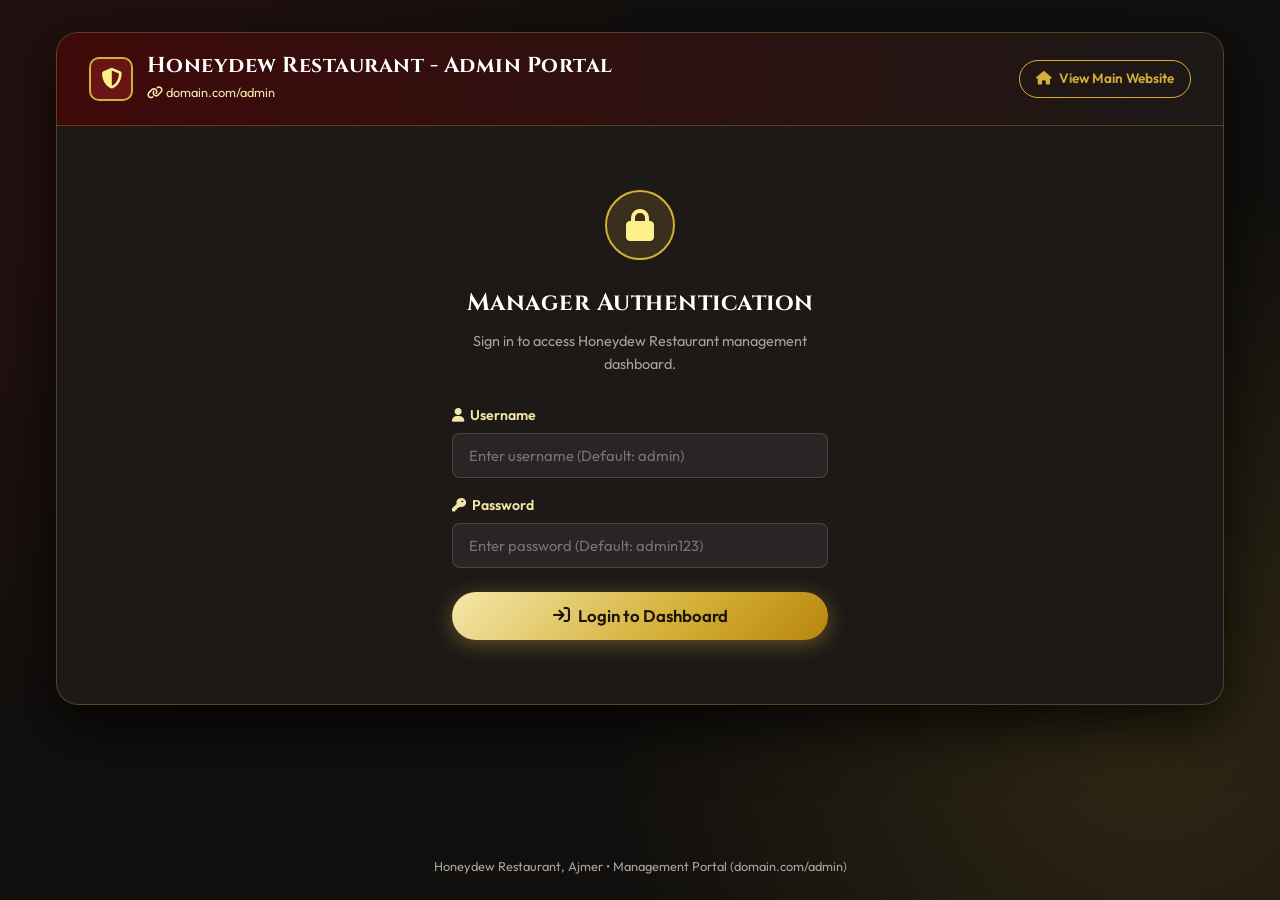
<file: admin.html>
<!DOCTYPE html>
<html lang="en">
<head>
  <meta charset="UTF-8">
  <meta name="viewport" content="width=device-width, initial-scale=1.0">
  <title>Admin Portal | Honeydew Restaurant, Ajmer (domain.com/admin)</title>
  
  <!-- Google Fonts -->
  <link rel="preconnect" href="https://fonts.googleapis.com">
  <link rel="preconnect" href="https://fonts.gstatic.com" crossorigin>
  <link href="https://fonts.googleapis.com/css2?family=Cinzel:wght@600;700;800&family=Outfit:wght@300;400;500;600;700&display=swap" rel="stylesheet">

  <!-- FontAwesome Icons 6 -->
  <link rel="stylesheet" href="https://cdnjs.cloudflare.com/ajax/libs/font-awesome/6.5.1/css/all.min.css">

  <!-- Main Stylesheet -->
  <link rel="stylesheet" href="style.css">

  <style>
    body {
      background-color: #0f0d0b;
      min-height: 100vh;
      display: flex;
      flex-direction: column;
    }
    .admin-standalone-wrapper {
      max-width: 1200px;
      margin: 2rem auto;
      padding: 0 1rem;
      width: 100%;
      flex: 1;
    }
    .admin-standalone-card {
      background: var(--bg-dark-card);
      border: 1px solid var(--border-gold);
      border-radius: var(--radius-lg);
      box-shadow: 0 20px 60px rgba(0,0,0,0.8);
      overflow: hidden;
    }
    .admin-top-bar {
      display: flex;
      align-items: center;
      justify-content: space-between;
      padding: 1.25rem 2rem;
      background: linear-gradient(90deg, #3f0909 0%, #1c1917 100%);
      border-bottom: 1px solid var(--border-gold);
      flex-wrap: wrap;
      gap: 1rem;
    }
  </style>
</head>
<body>

  <!-- Rose Petal Canvas (Optional background effect) -->
  <canvas id="petalCanvas"></canvas>

  <div class="admin-standalone-wrapper">
    <div class="admin-standalone-card">
      
      <!-- Top Header Navigation -->
      <div class="admin-top-bar">
        <div style="display:flex; align-items:center; gap:0.85rem;">
          <div style="width:44px; height:44px; border-radius:10px; background:var(--royal-maroon); border:2px solid var(--primary-gold); display:flex; align-items:center; justify-content:center; color:#fef08a; font-size:1.3rem;">
            <i class="fa-solid fa-shield-halved"></i>
          </div>
          <div>
            <h2 style="font-size:1.35rem; color:#fff; line-height:1.2;">Honeydew Restaurant - Admin Portal</h2>
            <span style="font-size:0.8rem; color:#f5e7a9;"><i class="fa-solid fa-link"></i> domain.com/admin</span>
          </div>
        </div>

        <div style="display:flex; align-items:center; gap:0.75rem;">
          <a href="/" class="btn btn-outline-gold btn-sm"><i class="fa-solid fa-house"></i> View Main Website</a>
        </div>
      </div>

      <!-- VIEW 1: Login Form (If not authenticated) -->
      <div id="adminLoginSection" style="padding:4rem 2rem; max-width:440px; margin:0 auto; text-align:center;">
        <div style="width:70px; height:70px; border-radius:50%; background:rgba(212,175,55,0.15); border:2px solid var(--primary-gold); display:flex; align-items:center; justify-content:center; margin:0 auto 1.5rem; color:#fef08a; font-size:2rem;">
          <i class="fa-solid fa-lock"></i>
        </div>
        <h3 style="font-size:1.5rem; color:#fff; margin-bottom:0.5rem;">Manager Authentication</h3>
        <p style="font-size:0.9rem; color:var(--text-muted); margin-bottom:1.75rem;">
          Sign in to access Honeydew Restaurant management dashboard.
        </p>

        <form id="standaloneLoginForm">
          <div class="form-control-item" style="text-align:left; margin-bottom:1rem;">
            <label for="adminUserField"><i class="fa-solid fa-user"></i> Username</label>
            <input type="text" id="adminUserField" required placeholder="Enter username (Default: admin)">
          </div>
          <div class="form-control-item" style="text-align:left; margin-bottom:1.5rem;">
            <label for="adminPassField"><i class="fa-solid fa-key"></i> Password</label>
            <input type="password" id="adminPassField" required placeholder="Enter password (Default: admin123)">
          </div>
          <button type="submit" class="btn btn-gold" style="width:100%; font-size:1.05rem; padding:0.85rem;">
            <i class="fa-solid fa-arrow-right-to-bracket"></i> Login to Dashboard
          </button>
        </form>
      </div>

      <!-- VIEW 2: Full Admin Dashboard (Shown after Login) -->
      <div id="adminMainDashboard" style="display:none; padding:1.5rem;">
        
        <!-- Navigation Tabs -->
        <div class="admin-nav-tabs">
          <button class="admin-tab-btn active" data-tab="tab-bookings">
            <i class="fa-solid fa-list-check"></i> Reservations (<span id="adminBookingBadge">0</span>)
          </button>
          <button class="admin-tab-btn" data-tab="tab-menu">
            <i class="fa-solid fa-utensils"></i> Digital Menu Customizer
          </button>
          <button class="admin-tab-btn" data-tab="tab-settings">
            <i class="fa-solid fa-sliders"></i> Pricing & General Settings
          </button>
          <button class="admin-tab-btn" id="standaloneLogoutBtn" style="margin-left:auto; color:#f87171;">
            <i class="fa-solid fa-arrow-right-from-bracket"></i> Logout
          </button>
        </div>

        <!-- TAB 1: Bookings Management -->
        <div class="admin-tab-pane" id="tab-bookings" style="display:block; padding-top:1.5rem;">
          
          <!-- Statistics Cards -->
          <div class="admin-stats-grid">
            <div class="stat-card-box">
              <div class="stat-icon"><i class="fa-solid fa-calendar-check"></i></div>
              <div>
                <div class="stat-num" id="statBookingsNum">0</div>
                <div class="stat-label">Total Reservations</div>
              </div>
            </div>

            <div class="stat-card-box">
              <div class="stat-icon" style="color:#34d399;"><i class="fa-solid fa-indian-rupee-sign"></i></div>
              <div>
                <div class="stat-num" id="statAdvanceNum">₹0</div>
                <div class="stat-label">Advance Fees Collected</div>
              </div>
            </div>

            <div class="stat-card-box">
              <div class="stat-icon" style="color:#60a5fa;"><i class="fa-solid fa-users"></i></div>
              <div>
                <div class="stat-num" id="statGuestsNum">0</div>
                <div class="stat-label">Total Reserved Guests</div>
              </div>
            </div>

            <div class="stat-card-box">
              <div class="stat-icon" style="color:#fbbf24;"><i class="fa-solid fa-file-csv"></i></div>
              <div>
                <button class="btn btn-outline-gold btn-sm" id="exportCsvBtn">
                  <i class="fa-solid fa-download"></i> Download CSV
                </button>
                <div class="stat-label" style="margin-top:0.25rem;">Open in Microsoft Excel</div>
              </div>
            </div>
          </div>

          <!-- Bookings Table -->
          <div class="admin-table-wrap">
            <table class="admin-table">
              <thead>
                <tr>
                  <th>Token ID</th>
                  <th>Guest Name & Contact</th>
                  <th>Date & Time Slot</th>
                  <th>Guests & Area</th>
                  <th>Order / Package Details</th>
                  <th>Advance Fee</th>
                  <th>Status</th>
                  <th>Actions</th>
                </tr>
              </thead>
              <tbody id="bookingsTableBody">
                <!-- Dynamically populated via JS -->
              </tbody>
            </table>
          </div>

        </div>

        <!-- TAB 2: Menu Customization -->
        <div class="admin-tab-pane" id="tab-menu" style="display:none; padding-top:1.5rem;">
          <div style="display:flex; justify-content:space-between; align-items:center; margin-bottom:1.25rem; flex-wrap:wrap; gap:0.75rem;">
            <h4 style="color:#fef08a; font-size:1.15rem;"><i class="fa-solid fa-bowl-food"></i> Dishes, Prices & Stock Status</h4>
            <button class="btn btn-gold btn-sm" id="toggleAddDishBtn"><i class="fa-solid fa-plus"></i> Add New Dish</button>
          </div>

          <!-- Add Dish Form Drawer -->
          <div id="addDishBox" style="display:none; background:var(--bg-dark-elevated); padding:1.25rem; border-radius:var(--radius-sm); border:1px solid var(--border-gold); margin-bottom:1.5rem;">
            <h5 style="color:#fff; margin-bottom:1rem;">Add New Dish</h5>
            <div class="form-group-row">
              <div class="form-control-item">
                <label>Dish Name *</label>
                <input type="text" id="dishNameInp" placeholder="e.g. Royal Mutton Galouti Kebab">
              </div>
              <div class="form-control-item">
                <label>Category *</label>
                <select id="dishCatInp">
                  <option value="nonveg">🥩 Royal Non-Veg</option>
                  <option value="veg" selected>🥦 Pure Vegetarian</option>
                  <option value="sweets">🍮 Royal Sweets & Desserts</option>
                  <option value="juices">🥤 Fresh Juices & Shakes</option>
                  <option value="tandoor">🔥 Tandoor & Breads</option>
                  <option value="quick">🍱 Fast Meals & Combos</option>
                </select>
              </div>
            </div>
            <div class="form-group-row">
              <div class="form-control-item">
                <label>Dietary Type *</label>
                <select id="dishTypeInp">
                  <option value="veg">Pure Vegetarian (Veg)</option>
                  <option value="non-veg">Non-Vegetarian (Non-Veg)</option>
                </select>
              </div>
              <div class="form-control-item">
                <label>Price (₹) *</label>
                <input type="number" id="dishPriceInp" placeholder="320">
              </div>
            </div>
            <div class="form-control-item">
              <label>Description / Ingredients</label>
              <input type="text" id="dishDescInp" placeholder="Special flavors, preparation style...">
            </div>
            <div class="form-control-item">
              <label>Photo URL (Optional)</label>
              <input type="text" id="dishImgInp" placeholder="https://images.unsplash.com/...">
            </div>
            <div style="display:flex; gap:0.5rem;">
              <button class="btn btn-gold btn-sm" id="saveDishBtn"><i class="fa-solid fa-floppy-disk"></i> Save Dish</button>
              <button class="btn btn-outline-gold btn-sm" id="cancelDishBtn">Cancel</button>
            </div>
          </div>

          <!-- Existing Dishes List Table -->
          <div class="admin-table-wrap">
            <table class="admin-table">
              <thead>
                <tr>
                  <th>Photo</th>
                  <th>Dish Name</th>
                  <th>Category</th>
                  <th>Type</th>
                  <th>Price (₹)</th>
                  <th>Stock Status</th>
                  <th>Delete</th>
                </tr>
              </thead>
              <tbody id="menuTableBody">
                <!-- Dynamically populated via JS -->
              </tbody>
            </table>
          </div>
        </div>

        <!-- TAB 3: Restaurant Settings & Fee Control -->
        <div class="admin-tab-pane" id="tab-settings" style="display:none; padding-top:1.5rem;">
          <form id="standaloneSettingsForm" style="max-width:700px;">
            <h4 style="color:#fef08a; font-size:1.15rem; margin-bottom:1.25rem;">
              <i class="fa-solid fa-sliders"></i> Fees, UPI QR & Contact Settings
            </h4>

            <div class="form-group-row">
              <div class="form-control-item">
                <label><i class="fa-solid fa-indian-rupee-sign"></i> Advance Table Booking Fee (₹) *</label>
                <input type="number" id="setFeeInp" required>
                <small style="color:var(--text-muted); font-size:0.75rem;">This advance fee locks table allocation and is deducted from the final food bill.</small>
              </div>
              <div class="form-control-item">
                <label><i class="fa-solid fa-qrcode"></i> Restaurant UPI ID (For QR Code) *</label>
                <input type="text" id="setUpiInp" required>
              </div>
            </div>

            <div class="form-group-row">
              <div class="form-control-item">
                <label><i class="fa-solid fa-phone"></i> Contact Phone *</label>
                <input type="text" id="setPhoneInp" required>
              </div>
              <div class="form-control-item">
                <label><i class="fa-brands fa-whatsapp"></i> WhatsApp Number *</label>
                <input type="text" id="setWaInp" required>
              </div>
            </div>

            <div class="form-control-item">
              <label><i class="fa-solid fa-clock"></i> Opening & Closing Hours</label>
              <input type="text" id="setTimingsInp">
            </div>

            <div class="form-control-item">
              <label><i class="fa-solid fa-bullhorn"></i> Top Announcement Banner Notice</label>
              <input type="text" id="setBannerInp">
            </div>

            <div class="form-group-row">
              <div class="form-control-item">
                <label><i class="fa-solid fa-lock"></i> Change Admin Password (Optional)</label>
                <input type="password" id="setNewPassInp" placeholder="Enter new password to change">
              </div>
            </div>

            <div style="margin-top:1.5rem;">
              <button type="submit" class="btn btn-gold">
                <i class="fa-solid fa-floppy-disk"></i> Save All Settings
              </button>
            </div>
          </form>
        </div>

      </div>

    </div>
  </div>

  <footer style="text-align:center; padding:1.5rem; color:var(--text-muted); font-size:0.8rem;">
    Honeydew Restaurant, Ajmer • Management Portal (domain.com/admin)
  </footer>

  <!-- Master Data & Script -->
  <script src="data.js"></script>
  <script>
    // Standalone Admin Portal Script
    let adminState = {
      config: { ...HONEYDEW_DEFAULT_CONFIG },
      menu: [...INITIAL_MENU_ITEMS],
      bookings: [...SAMPLE_BOOKINGS],
      isLoggedIn: false
    };

    document.addEventListener("DOMContentLoaded", () => {
      loadData();
      initEvents();
    });

    function loadData() {
      const cfg = localStorage.getItem("honeydew_config");
      if (cfg) try { adminState.config = { ...HONEYDEW_DEFAULT_CONFIG, ...JSON.parse(cfg) }; } catch(e){}
      
      const MENU_VERSION = "3.0";
      const savedVersion = localStorage.getItem("honeydew_menu_version");
      if (savedVersion === MENU_VERSION) {
        const m = localStorage.getItem("honeydew_menu");
        if (m) try { adminState.menu = JSON.parse(m); } catch(e){}
      } else {
        adminState.menu = [...INITIAL_MENU_ITEMS];
        localStorage.setItem("honeydew_menu", JSON.stringify(adminState.menu));
        localStorage.setItem("honeydew_menu_version", MENU_VERSION);
      }

      const b = localStorage.getItem("honeydew_bookings");
      if (b) {
        try {
          const parsed = JSON.parse(b);
          if (Array.isArray(parsed) && parsed.length > 0) {
            const hasParty = parsed.some(item => item.bookingType === "party");
            if (!hasParty) {
              adminState.bookings = [...parsed, ...SAMPLE_BOOKINGS.filter(s => s.bookingType === "party")];
            } else {
              adminState.bookings = parsed;
            }
          } else {
            adminState.bookings = [...SAMPLE_BOOKINGS];
          }
        } catch(e){}
      } else {
        adminState.bookings = [...SAMPLE_BOOKINGS];
      }

      // Check if session was already active
      if (sessionStorage.getItem("admin_session") === "true") {
        adminState.isLoggedIn = true;
        showDashboard();
      }
    }

    function saveData() {
      localStorage.setItem("honeydew_config", JSON.stringify(adminState.config));
      localStorage.setItem("honeydew_menu", JSON.stringify(adminState.menu));
      localStorage.setItem("honeydew_bookings", JSON.stringify(adminState.bookings));
    }

    function initEvents() {
      // Login Form
      const loginForm = document.getElementById("standaloneLoginForm");
      loginForm.addEventListener("submit", (e) => {
        e.preventDefault();
        const u = document.getElementById("adminUserField").value.trim();
        const p = document.getElementById("adminPassField").value.trim();

        if (u === adminState.config.adminUser && p === adminState.config.adminPass) {
          adminState.isLoggedIn = true;
          sessionStorage.setItem("admin_session", "true");
          showDashboard();
        } else {
          alert("Invalid username or password! Please enter correct credentials.");
        }
      });

      // Logout
      document.getElementById("standaloneLogoutBtn").addEventListener("click", () => {
        adminState.isLoggedIn = false;
        sessionStorage.removeItem("admin_session");
        document.getElementById("adminLoginSection").style.display = "block";
        document.getElementById("adminMainDashboard").style.display = "none";
      });

      // Tabs
      document.querySelectorAll(".admin-tab-btn[data-tab]").forEach(btn => {
        btn.addEventListener("click", () => {
          document.querySelectorAll(".admin-tab-btn[data-tab]").forEach(b => b.classList.remove("active"));
          btn.classList.add("active");
          const targetId = btn.getAttribute("data-tab");
          document.querySelectorAll(".admin-tab-pane").forEach(pane => pane.style.display = "none");
          document.getElementById(targetId).style.display = "block";
        });
      });

      // Settings Save
      document.getElementById("standaloneSettingsForm").addEventListener("submit", (e) => {
        e.preventDefault();
        adminState.config.defaultBookingFee = parseInt(document.getElementById("setFeeInp").value) || 150;
        adminState.config.upiId = document.getElementById("setUpiInp").value.trim();
        adminState.config.phone = document.getElementById("setPhoneInp").value.trim();
        adminState.config.whatsapp = document.getElementById("setWaInp").value.trim();
        adminState.config.timings = document.getElementById("setTimingsInp").value.trim();
        adminState.config.bannerNotice = document.getElementById("setBannerInp").value.trim();

        const newPass = document.getElementById("setNewPassInp").value.trim();
        if (newPass) adminState.config.adminPass = newPass;

        saveData();
        alert("✅ Settings saved successfully!");
      });

      // CSV Export
      document.getElementById("exportCsvBtn").addEventListener("click", () => {
        const headers = ["Booking ID", "Customer Name", "Phone", "Email", "Date", "Time Slot", "Guests", "Seating Area", "Pre-ordered Food", "Advance Fee", "Payment Status", "Timestamp"];
        const rows = adminState.bookings.map(b => [
          `"${b.bookingId}"`,
          `"${b.customerName}"`,
          `"${b.phone}"`,
          `"${b.email || ''}"`,
          `"${b.date}"`,
          `"${b.timeSlot}"`,
          `"${b.guests}"`,
          `"${b.seatingArea}"`,
          `"${(b.preOrderItems || []).map(i => `${i.name} (x${i.qty})`).join('; ')}"`,
          `"${b.bookingFee}"`,
          `"${b.paymentStatus}"`,
          `"${b.timestamp}"`
        ]);

        const csvContent = "data:text/csv;charset=utf-8," + [headers.join(","), ...rows.map(e => e.join(","))].join("\n");
        const encodedUri = encodeURI(csvContent);
        const link = document.createElement("a");
        link.setAttribute("href", encodedUri);
        link.setAttribute("download", `honeydew_bookings_${new Date().toISOString().slice(0,10)}.csv`);
        document.body.appendChild(link);
        link.click();
        link.remove();
      });

      // Add Dish
      const addDishBox = document.getElementById("addDishBox");
      document.getElementById("toggleAddDishBtn").addEventListener("click", () => addDishBox.style.display = "block");
      document.getElementById("cancelDishBtn").addEventListener("click", () => addDishBox.style.display = "none");
      document.getElementById("saveDishBtn").addEventListener("click", () => {
        const name = document.getElementById("dishNameInp").value.trim();
        const cat = document.getElementById("dishCatInp").value;
        const type = document.getElementById("dishTypeInp").value;
        const price = parseInt(document.getElementById("dishPriceInp").value);
        const desc = document.getElementById("dishDescInp").value.trim();
        const img = document.getElementById("dishImgInp").value.trim();

        if (!name || isNaN(price)) {
          alert("Please enter dish name and a valid price!");
          return;
        }

        adminState.menu.unshift({
          id: "dish-" + Date.now(),
          name,
          category: cat,
          type,
          price,
          rating: 4.8,
          reviews: 1,
          badge: "New",
          description: desc || "Honeydew Signature Dish",
          image: img || "assets/dishes/dish-vg-1.jpg",
          prepTime: "15 mins",
          inStock: true
        });

        saveData();
        renderMenuTable();
        addDishBox.style.display = "none";
        alert("✅ New dish added successfully!");
      });
    }

    function showDashboard() {
      document.getElementById("adminLoginSection").style.display = "none";
      document.getElementById("adminMainDashboard").style.display = "block";
      renderBookings();
      renderMenuTable();
      populateSettings();
    }

    function renderBookings() {
      const tbody = document.getElementById("bookingsTableBody");
      const badge = document.getElementById("adminBookingBadge");
      const statTotal = document.getElementById("statBookingsNum");
      const statAdvance = document.getElementById("statAdvanceNum");
      const statGuests = document.getElementById("statGuestsNum");

      badge.innerText = adminState.bookings.length;
      statTotal.innerText = adminState.bookings.length;

      let totalAdvance = 0;
      let totalGuests = 0;
      adminState.bookings.forEach(b => {
        if (b.paymentStatus && b.paymentStatus.includes("Paid")) totalAdvance += (b.bookingFee || 0);
        totalGuests += (b.guests || 0);
      });

      statAdvance.innerText = `₹${totalAdvance}`;
      statGuests.innerText = totalGuests;

      if (adminState.bookings.length === 0) {
        tbody.innerHTML = `<tr><td colspan="8" style="text-align:center; padding:2rem; color:var(--text-muted);">No reservation records found.</td></tr>`;
        return;
      }

      tbody.innerHTML = adminState.bookings.map(b => {
        const isParty = b.bookingType === "party";
        
        let details = "";
        if (isParty) {
          details = `<strong>${b.packageName || 'Celebration Package'}</strong><br><small style="color:#d6d3d1;">Services: ${(b.services || []).join(', ') || 'Standard Included'}</small>`;
        } else if (b.preOrderItems && b.preOrderItems.length > 0) {
          details = b.preOrderItems.map(i => `${i.name} (x${i.qty})`).join(', ');
        } else {
          details = '<span style="color:var(--text-muted);">No pre-ordered food</span>';
        }

        const typeBadge = isParty 
          ? `<span class="status-badge party" style="margin-bottom:0.25rem; display:inline-block;"><i class="fa-solid fa-cake-candles"></i> Wedding/Party</span>` 
          : `<span class="status-badge confirmed" style="margin-bottom:0.25rem; display:inline-block;"><i class="fa-solid fa-chair"></i> Dining Table</span>`;

        return `
          <tr>
            <td>
              ${typeBadge}<br>
              <strong>${b.bookingId}</strong><br>
              <small style="color:var(--text-muted);">${b.timestamp}</small>
            </td>
            <td>
              <strong>${b.customerName}</strong><br>
              <a href="tel:${b.phone}" style="color:var(--primary-gold); font-size:0.8rem;"><i class="fa-solid fa-phone"></i> ${b.phone}</a><br>
              <small style="color:#d6d3d1;">${b.email || b.trainDetails || ''}</small>
            </td>
            <td>${b.date}<br><strong>${b.timeSlot}</strong></td>
            <td>
              ${b.guests} Guests<br>
              <small style="color:${isParty ? '#fef08a' : 'var(--text-muted)'};">${isParty ? (b.occasionTitle || 'Event') : b.seatingArea}</small>
              ${isParty && b.venueName ? `<br><small style="color:#a8a29e;">${b.venueName}</small>` : ''}
            </td>
            <td style="max-width:200px; font-size:0.8rem;">${details}</td>
            <td>
              <strong>₹${b.bookingFee}</strong><br>
              ${isParty && b.estimatedTotal ? `<small style="color:#d6d3d1;">Est. Total: ₹${b.estimatedTotal.toLocaleString('en-IN')}</small><br>` : ''}
              <small style="color:${b.paymentStatus && b.paymentStatus.includes('Paid') ? '#34d399' : '#fbbf24'};">${b.paymentStatus}</small>
            </td>
            <td><span class="status-badge ${b.bookingStatus === 'Confirmed' ? 'confirmed' : 'pending'}">${b.bookingStatus}</span></td>
            <td>
              <div style="display:flex; gap:0.35rem;">
                ${b.bookingStatus !== 'Confirmed' ? `
                  <button class="btn btn-sm" style="background:#059669; color:#fff; padding:0.25rem 0.5rem;" title="Confirm" onclick="confirmBooking('${b.bookingId}')"><i class="fa-solid fa-check"></i></button>
                ` : ''}
                <button class="btn btn-sm" style="background:#dc2626; color:#fff; padding:0.25rem 0.5rem;" title="Delete" onclick="deleteBooking('${b.bookingId}')"><i class="fa-solid fa-trash"></i></button>
              </div>
            </td>
          </tr>
        `;
      }).join('');
    }

    window.confirmBooking = function(id) {
      const b = adminState.bookings.find(item => item.bookingId === id);
      if (b) {
        b.bookingStatus = "Confirmed";
        b.paymentStatus = "Paid (Verified)";
        saveData();
        renderBookings();
      }
    };

    window.deleteBooking = function(id) {
      if (confirm("Are you sure you want to delete this reservation?")) {
        adminState.bookings = adminState.bookings.filter(b => b.bookingId !== id);
        saveData();
        renderBookings();
      }
    };

    function renderMenuTable() {
      const tbody = document.getElementById("menuTableBody");
      tbody.innerHTML = adminState.menu.map(dish => `
        <tr>
          <td><img src="${dish.image}" style="width:40px; height:40px; border-radius:6px; object-fit:cover;" alt="${dish.name}"></td>
          <td><strong>${dish.name}</strong></td>
          <td>${dish.category}</td>
          <td><span class="diet-dot ${dish.type}" style="display:inline-flex; width:16px; height:16px;"></span></td>
          <td>₹${dish.price}</td>
          <td>
            <button class="btn btn-sm ${dish.inStock ? 'btn-gold' : 'btn-maroon'}" style="padding:0.2rem 0.6rem; font-size:0.75rem;" onclick="toggleStock('${dish.id}')">
              ${dish.inStock ? 'In Stock' : 'Out of Stock'}
            </button>
          </td>
          <td>
            <button class="btn btn-sm btn-maroon" style="padding:0.2rem 0.5rem;" onclick="deleteDish('${dish.id}')">
              <i class="fa-solid fa-trash"></i>
            </button>
          </td>
        </tr>
      `).join('');
    }

    window.toggleStock = function(id) {
      const d = adminState.menu.find(item => item.id === id);
      if (d) {
        d.inStock = !d.inStock;
        saveData();
        renderMenuTable();
      }
    };

    window.deleteDish = function(id) {
      if (confirm("Are you sure you want to remove this dish from the menu?")) {
        adminState.menu = adminState.menu.filter(d => d.id !== id);
        saveData();
        renderMenuTable();
      }
    };

    function populateSettings() {
      const cfg = adminState.config;
      document.getElementById("setFeeInp").value = cfg.defaultBookingFee || 150;
      document.getElementById("setUpiInp").value = cfg.upiId || "";
      document.getElementById("setPhoneInp").value = cfg.phone || "";
      document.getElementById("setWaInp").value = cfg.whatsapp || "";
      document.getElementById("setTimingsInp").value = cfg.timings || "";
      document.getElementById("setBannerInp").value = cfg.bannerNotice || "";
    }
  </script>
</body>
</html>
</file>
<file: style.css>
/* ==========================================================================
   Honeydew Restaurant, Ajmer - Luxury Royal Theme CSS
   ========================================================================== */

:root {
  --primary-gold: #d4af37;
  --primary-gold-light: #f5e7a9;
  --primary-gold-dark: #aa820a;
  --royal-maroon: #671515;
  --royal-maroon-dark: #3f0909;
  --bg-dark: #12100e;
  --bg-dark-card: #1c1917;
  --bg-dark-elevated: #292524;
  --text-main: #f5f5f4;
  --text-muted: #a8a29e;
  --text-dark: #1c1917;
  --accent-emerald: #059669;
  --accent-red: #dc2626;
  --accent-amber: #d97706;
  --border-gold: rgba(212, 175, 55, 0.3);
  --border-subtle: rgba(255, 255, 255, 0.1);
  --font-heading: 'Cinzel', 'Playfair Display', serif;
  --font-body: 'Outfit', 'Poppins', sans-serif;
  --shadow-gold: 0 8px 32px rgba(212, 175, 55, 0.2);
  --shadow-card: 0 10px 25px rgba(0, 0, 0, 0.5);
  --radius-sm: 8px;
  --radius-md: 14px;
  --radius-lg: 22px;
  --radius-full: 9999px;
  --transition: all 0.3s cubic-bezier(0.4, 0, 0.2, 1);
}

/* Reset & Base */
*, *::before, *::after {
  box-sizing: border-box;
  margin: 0;
  padding: 0;
}

html {
  scroll-behavior: smooth;
  font-size: 16px;
}

body {
  font-family: var(--font-body);
  background-color: var(--bg-dark);
  color: var(--text-main);
  line-height: 1.6;
  overflow-x: hidden;
  position: relative;
}

/* Background Texture */
body::before {
  content: "";
  position: fixed;
  top: 0; left: 0; width: 100%; height: 100%;
  background: 
    radial-gradient(circle at 10% 20%, rgba(103, 21, 21, 0.25) 0%, transparent 40%),
    radial-gradient(circle at 90% 80%, rgba(212, 175, 55, 0.15) 0%, transparent 40%),
    radial-gradient(circle at 50% 50%, rgba(18, 16, 14, 0.95) 0%, #12100e 100%);
  pointer-events: none;
  z-index: -2;
}

/* Rose Petal Canvas (Overlay) */
#petalCanvas {
  position: fixed;
  top: 0;
  left: 0;
  width: 100vw;
  height: 100vh;
  pointer-events: none;
  z-index: 9998;
}

/* Container */
.container {
  max-width: 1240px;
  margin: 0 auto;
  padding: 0 1.25rem;
}

/* Typography Helpers */
h1, h2, h3, h4, .font-heading {
  font-family: var(--font-heading);
  letter-spacing: 0.5px;
  color: #fff;
}

.gold-gradient-text {
  background: linear-gradient(135deg, #fff7d6 0%, #d4af37 50%, #aa820a 100%);
  -webkit-background-clip: text;
  -webkit-text-fill-color: transparent;
  display: inline-block;
}

/* Buttons */
.btn {
  display: inline-flex;
  align-items: center;
  justify-content: center;
  gap: 0.5rem;
  padding: 0.75rem 1.6rem;
  border-radius: var(--radius-full);
  font-family: var(--font-body);
  font-weight: 600;
  font-size: 0.95rem;
  cursor: pointer;
  transition: var(--transition);
  border: none;
  text-decoration: none;
  white-space: nowrap;
}

.btn-gold {
  background: linear-gradient(135deg, #f5e7a9 0%, #d4af37 60%, #b8860b 100%);
  color: #1a1508;
  box-shadow: 0 4px 20px rgba(212, 175, 55, 0.4);
}

.btn-gold:hover {
  transform: translateY(-2px);
  box-shadow: 0 6px 25px rgba(212, 175, 55, 0.6);
  background: linear-gradient(135deg, #ffffff 0%, #f5e7a9 60%, #d4af37 100%);
}

.btn-outline-gold {
  background: transparent;
  color: var(--primary-gold);
  border: 1px solid var(--primary-gold);
}

.btn-outline-gold:hover {
  background: rgba(212, 175, 55, 0.15);
  color: #fff;
  border-color: #f5e7a9;
  transform: translateY(-2px);
}

.btn-maroon {
  background: linear-gradient(135deg, #8b1e1e 0%, #671515 100%);
  color: #fff;
  border: 1px solid rgba(212, 175, 55, 0.3);
}

.btn-maroon:hover {
  background: linear-gradient(135deg, #a32222 0%, #7d1919 100%);
  transform: translateY(-2px);
  box-shadow: 0 6px 20px rgba(103, 21, 21, 0.5);
}

.btn-sm {
  padding: 0.45rem 1rem;
  font-size: 0.85rem;
}

/* ==========================================================================
   TOP BAR & 3D MAHADEV HEADER BADGE
   ========================================================================== */
.top-notice-bar {
  background: linear-gradient(90deg, #3f0909 0%, #1e110d 50%, #3f0909 100%);
  border-bottom: 1px solid rgba(212, 175, 55, 0.25);
  padding: 0.45rem 1rem;
  font-size: 0.85rem;
  color: #f5e7a9;
}

.top-notice-inner {
  display: flex;
  align-items: center;
  justify-content: space-between;
  flex-wrap: wrap;
  gap: 0.75rem;
}

.notice-left {
  display: flex;
  align-items: center;
  gap: 0.5rem;
}

.train-pulse-icon {
  color: #fbbf24;
  animation: pulse 1.5s infinite;
}

.top-contacts {
  display: flex;
  align-items: center;
  gap: 1rem;
}

.top-contacts a {
  color: #f5e7a9;
  text-decoration: none;
  display: inline-flex;
  align-items: center;
  gap: 0.35rem;
  transition: var(--transition);
}

.top-contacts a:hover {
  color: #fff;
  text-decoration: underline;
}

/* 3D Mahadev Shrine Badge in Header */
.mahadev-divine-shrine {
  display: inline-flex;
  align-items: center;
  gap: 0.6rem;
  background: radial-gradient(circle, rgba(212, 175, 55, 0.25) 0%, rgba(20, 15, 10, 0.8) 100%);
  border: 1px solid rgba(212, 175, 55, 0.6);
  padding: 0.25rem 0.85rem 0.25rem 0.35rem;
  border-radius: var(--radius-full);
  cursor: pointer;
  transition: var(--transition);
  box-shadow: 0 0 15px rgba(212, 175, 55, 0.3);
  position: relative;
  user-select: none;
}

.mahadev-divine-shrine:hover {
  transform: scale(1.05);
  box-shadow: 0 0 25px rgba(212, 175, 55, 0.7);
  border-color: #fff;
}

.mahadev-murti-avatar {
  width: 38px;
  height: 38px;
  border-radius: 50%;
  overflow: hidden;
  border: 2px solid #d4af37;
  position: relative;
  box-shadow: 0 0 10px rgba(255, 215, 0, 0.8);
  animation: divineGlow 3s ease-in-out infinite alternate;
}

.mahadev-murti-avatar img {
  width: 100%;
  height: 100%;
  object-fit: cover;
}

.mahadev-badge-info {
  display: flex;
  flex-direction: column;
}

.mahadev-badge-title {
  font-family: var(--font-heading);
  font-size: 0.82rem;
  font-weight: 700;
  color: #fef08a;
  display: flex;
  align-items: center;
  gap: 0.3rem;
}

.mahadev-badge-sub {
  font-size: 0.7rem;
  color: #fca5a5;
  display: flex;
  align-items: center;
  gap: 0.25rem;
}

@keyframes divineGlow {
  0% { box-shadow: 0 0 8px rgba(212, 175, 55, 0.5); }
  100% { box-shadow: 0 0 20px rgba(255, 220, 100, 0.95); }
}

@keyframes pulse {
  0%, 100% { opacity: 1; transform: scale(1); }
  50% { opacity: 0.7; transform: scale(1.15); }
}

/* ==========================================================================
   MAIN NAVBAR
   ========================================================================== */
.site-navbar {
  position: sticky;
  top: 0;
  z-index: 1000;
  background: rgba(18, 16, 14, 0.92);
  backdrop-filter: blur(12px);
  -webkit-backdrop-filter: blur(12px);
  border-bottom: 1px solid var(--border-gold);
  transition: var(--transition);
}

.navbar-inner {
  display: flex;
  align-items: center;
  justify-content: space-between;
  padding: 0.85rem 0;
}

.brand-logo-area {
  display: flex;
  align-items: center;
  gap: 0.75rem;
  text-decoration: none;
}

.brand-emblem {
  width: 48px;
  height: 48px;
  border-radius: 50%;
  background: linear-gradient(135deg, #671515 0%, #aa820a 100%);
  border: 2px solid var(--primary-gold);
  display: flex;
  align-items: center;
  justify-content: center;
  font-size: 1.3rem;
  color: #fff;
  box-shadow: var(--shadow-gold);
}

.brand-text-block h2 {
  font-size: 1.35rem;
  font-weight: 700;
  line-height: 1.1;
  color: #fef08a;
  text-shadow: 0 2px 8px rgba(0,0,0,0.6);
}

.brand-text-block span {
  font-size: 0.72rem;
  color: var(--text-muted);
  letter-spacing: 1px;
  text-transform: uppercase;
}

.nav-links {
  display: flex;
  align-items: center;
  gap: 1.15rem;
  list-style: none;
}

.nav-links a {
  color: #e7e5e4;
  text-decoration: none;
  font-size: 0.92rem;
  font-weight: 500;
  transition: var(--transition);
  position: relative;
  padding: 0.35rem 0;
  white-space: nowrap;
}

.nav-links a:hover,
.nav-links a.active {
  color: var(--primary-gold-light);
}

.nav-links a::after {
  content: "";
  position: absolute;
  bottom: 0;
  left: 0;
  width: 0%;
  height: 2px;
  background: var(--primary-gold);
  transition: var(--transition);
}

.nav-links a:hover::after,
.nav-links a.active::after {
  width: 100%;
}

/* Perfectly fitted Book Party CTA button in header */
.nav-party-cta {
  white-space: nowrap !important;
  font-weight: 600;
  display: inline-flex;
  align-items: center;
  gap: 0.4rem;
  padding: 0.45rem 1rem;
  font-size: 0.86rem;
  border-radius: var(--radius-full);
  box-shadow: 0 4px 15px rgba(212, 175, 55, 0.35);
  flex-shrink: 0;
}

.nav-party-cta:hover {
  transform: translateY(-2px);
  box-shadow: 0 6px 20px rgba(212, 175, 55, 0.55);
}

.nav-actions {
  display: flex;
  align-items: center;
  gap: 0.65rem;
  flex-shrink: 0;
}

.cart-icon-btn {
  position: relative;
  background: rgba(255, 255, 255, 0.08);
  border: 1px solid var(--border-gold);
  color: #fef08a;
  width: 40px;
  height: 40px;
  border-radius: 50%;
  display: flex;
  align-items: center;
  justify-content: center;
  cursor: pointer;
  transition: var(--transition);
}

.cart-icon-btn:hover {
  background: rgba(212, 175, 55, 0.2);
  transform: scale(1.08);
}

.cart-badge-count {
  position: absolute;
  top: -4px;
  right: -4px;
  background: var(--accent-red);
  color: #fff;
  font-size: 0.7rem;
  font-weight: 700;
  width: 20px;
  height: 20px;
  border-radius: 50%;
  display: flex;
  align-items: center;
  justify-content: center;
  border: 2px solid var(--bg-dark);
}

.mobile-menu-toggle {
  display: none;
  background: rgba(255, 255, 255, 0.08);
  border: 1px solid var(--border-gold);
  color: #fef08a;
  font-size: 1.25rem;
  cursor: pointer;
  width: 40px;
  height: 40px;
  border-radius: 8px;
  align-items: center;
  justify-content: center;
  transition: var(--transition);
}

.mobile-menu-toggle:hover {
  background: rgba(212, 175, 55, 0.2);
}

@media (max-width: 1080px) {
  .mobile-menu-toggle {
    display: flex;
  }

  .nav-links {
    position: fixed;
    top: 68px;
    left: 0;
    width: 100%;
    background: rgba(18, 16, 14, 0.98);
    backdrop-filter: blur(16px);
    -webkit-backdrop-filter: blur(16px);
    border-bottom: 2px solid var(--primary-gold);
    flex-direction: column;
    align-items: stretch;
    gap: 0;
    padding: 1rem 1.5rem 1.75rem;
    transform: translateY(-160%);
    opacity: 0;
    pointer-events: none;
    transition: all 0.35s cubic-bezier(0.4, 0, 0.2, 1);
    box-shadow: 0 20px 40px rgba(0, 0, 0, 0.85);
    z-index: 999;
  }

  .nav-links.active {
    transform: translateY(0);
    opacity: 1;
    pointer-events: auto;
  }

  .nav-links li {
    width: 100%;
    border-bottom: 1px solid rgba(255, 255, 255, 0.08);
  }

  .nav-links a {
    display: flex;
    align-items: center;
    justify-content: space-between;
    padding: 0.85rem 0.5rem;
    font-size: 1rem;
    width: 100%;
  }

  .nav-links .party-nav-highlight {
    margin: 0.6rem 0;
    justify-content: center;
    padding: 0.75rem 1rem !important;
    font-size: 0.95rem;
  }
}

@media (min-width: 1081px) and (max-width: 1250px) {
  .nav-links {
    gap: 0.85rem;
  }
  .nav-links a {
    font-size: 0.86rem;
  }
  .nav-party-cta {
    padding: 0.4rem 0.8rem;
    font-size: 0.82rem;
  }
}

@media (max-width: 650px) {
  .nav-actions {
    gap: 0.45rem;
  }
  .nav-actions .btn-sm {
    padding: 0.4rem 0.7rem;
    font-size: 0.8rem;
  }
  .nav-admin-link {
    display: none;
  }
  .brand-emblem {
    width: 38px;
    height: 38px;
    font-size: 1.1rem;
  }
  .brand-text-block h2 {
    font-size: 1.15rem;
  }
  .brand-text-block span {
    font-size: 0.65rem;
  }
}

@media (max-width: 420px) {
  .nav-party-cta {
    padding: 0.35rem 0.55rem;
    font-size: 0.75rem;
  }
}


/* ==========================================================================
   HERO SECTION
   ========================================================================== */
.hero-section {
  position: relative;
  padding: 4.5rem 0 3.5rem;
  background: 
    linear-gradient(rgba(18, 16, 14, 0.75), rgba(18, 16, 14, 0.95)),
    url('https://images.unsplash.com/photo-1517248135467-4c7edcad34c4?auto=format&fit=crop&w=1600&q=80') center/cover no-repeat;
  border-bottom: 1px solid var(--border-gold);
}

.hero-content {
  max-width: 820px;
  text-align: center;
  margin: 0 auto;
}

.hero-tag {
  display: inline-flex;
  align-items: center;
  gap: 0.5rem;
  background: rgba(103, 21, 21, 0.7);
  border: 1px solid var(--primary-gold);
  padding: 0.4rem 1.2rem;
  border-radius: var(--radius-full);
  font-size: 0.85rem;
  color: #fef08a;
  margin-bottom: 1.25rem;
  box-shadow: 0 4px 15px rgba(0,0,0,0.5);
}

.hero-title {
  font-size: 3rem;
  line-height: 1.2;
  margin-bottom: 1.25rem;
  font-weight: 700;
}

.hero-desc {
  font-size: 1.15rem;
  color: #e7e5e4;
  margin-bottom: 2rem;
  line-height: 1.7;
}

.hero-cta-group {
  display: flex;
  align-items: center;
  justify-content: center;
  gap: 1rem;
  flex-wrap: wrap;
  margin-bottom: 2.5rem;
}

/* Tourist Highlights Bar */
.tourist-highlights-bar {
  display: grid;
  grid-template-columns: repeat(auto-fit, minmax(220px, 1fr));
  gap: 1rem;
  background: rgba(28, 25, 23, 0.85);
  border: 1px solid var(--border-gold);
  border-radius: var(--radius-lg);
  padding: 1.25rem;
  backdrop-filter: blur(10px);
}

.highlight-pill-item {
  display: flex;
  align-items: center;
  gap: 0.85rem;
  padding: 0.5rem;
}

.highlight-icon-box {
  width: 44px;
  height: 44px;
  border-radius: 12px;
  background: rgba(212, 175, 55, 0.15);
  border: 1px solid rgba(212, 175, 55, 0.4);
  display: flex;
  align-items: center;
  justify-content: center;
  color: #fef08a;
  font-size: 1.2rem;
  flex-shrink: 0;
}

.highlight-info h4 {
  font-size: 0.95rem;
  color: #fff;
  font-weight: 600;
}

.highlight-info p {
  font-size: 0.8rem;
  color: var(--text-muted);
}

/* ==========================================================================
   TRAIN & TRAVELER FAST-SERVICE ALERT CARD
   ========================================================================== */
.traveler-alert-section {
  padding: 2.5rem 0 1rem;
}

.traveler-promo-card {
  background: linear-gradient(135deg, rgba(63, 9, 9, 0.9) 0%, rgba(28, 25, 23, 0.95) 100%);
  border: 1px solid var(--primary-gold);
  border-radius: var(--radius-lg);
  padding: 1.75rem 2rem;
  display: flex;
  align-items: center;
  justify-content: space-between;
  gap: 1.5rem;
  box-shadow: 0 10px 30px rgba(0,0,0,0.4);
  flex-wrap: wrap;
}

.promo-text-wrap {
  flex: 1;
  min-width: 280px;
}

.promo-badge {
  display: inline-block;
  background: #aa820a;
  color: #1a1508;
  font-size: 0.75rem;
  font-weight: 700;
  padding: 0.2rem 0.75rem;
  border-radius: var(--radius-full);
  text-transform: uppercase;
  margin-bottom: 0.5rem;
}

.promo-text-wrap h3 {
  font-size: 1.45rem;
  color: #fef08a;
  margin-bottom: 0.35rem;
}

.promo-text-wrap p {
  color: #d6d3d1;
  font-size: 0.95rem;
}

/* ==========================================================================
   DIGITAL MENU SECTION
   ========================================================================== */
.menu-section {
  padding: 4rem 0;
}

.section-head {
  text-align: center;
  max-width: 700px;
  margin: 0 auto 2.5rem;
}

.section-subtitle {
  color: var(--primary-gold);
  font-size: 0.9rem;
  text-transform: uppercase;
  letter-spacing: 2px;
  font-weight: 600;
  display: block;
  margin-bottom: 0.5rem;
}

.section-title {
  font-size: 2.3rem;
  margin-bottom: 0.75rem;
}

.section-desc {
  color: var(--text-muted);
  font-size: 1rem;
}

/* Menu Controls */
.menu-controls-wrapper {
  background: var(--bg-dark-card);
  border: 1px solid var(--border-subtle);
  border-radius: var(--radius-lg);
  padding: 1.25rem;
  margin-bottom: 2.5rem;
}

.menu-search-filter-row {
  display: flex;
  align-items: center;
  justify-content: space-between;
  gap: 1rem;
  flex-wrap: wrap;
  margin-bottom: 1.25rem;
}

.search-box-input {
  flex: 1;
  min-width: 260px;
  position: relative;
}

.search-box-input i {
  position: absolute;
  left: 1.1rem;
  top: 50%;
  transform: translateY(-50%);
  color: var(--text-muted);
}

.search-box-input input {
  width: 100%;
  background: var(--bg-dark-elevated);
  border: 1px solid rgba(255, 255, 255, 0.15);
  border-radius: var(--radius-full);
  padding: 0.75rem 1rem 0.75rem 2.8rem;
  color: #fff;
  font-size: 0.95rem;
  outline: none;
  transition: var(--transition);
}

.search-box-input input:focus {
  border-color: var(--primary-gold);
  box-shadow: 0 0 15px rgba(212, 175, 55, 0.3);
}

.veg-filter-toggles {
  display: flex;
  align-items: center;
  gap: 0.5rem;
}

.filter-toggle-btn {
  padding: 0.55rem 1rem;
  border-radius: var(--radius-full);
  background: var(--bg-dark-elevated);
  color: var(--text-muted);
  border: 1px solid rgba(255, 255, 255, 0.1);
  font-size: 0.85rem;
  cursor: pointer;
  transition: var(--transition);
  display: inline-flex;
  align-items: center;
  gap: 0.4rem;
}

.filter-toggle-btn.active {
  background: rgba(212, 175, 55, 0.2);
  border-color: var(--primary-gold);
  color: #fef08a;
  font-weight: 600;
}

/* Category Pills Bar */
.category-pills-bar {
  display: flex;
  align-items: center;
  gap: 0.6rem;
  overflow-x: auto;
  padding-bottom: 0.5rem;
  scrollbar-width: thin;
  scrollbar-color: var(--primary-gold) transparent;
}

.category-pill {
  padding: 0.6rem 1.25rem;
  border-radius: var(--radius-full);
  background: var(--bg-dark-elevated);
  color: #d6d3d1;
  border: 1px solid rgba(255, 255, 255, 0.12);
  font-size: 0.9rem;
  cursor: pointer;
  white-space: nowrap;
  transition: var(--transition);
  display: inline-flex;
  align-items: center;
  gap: 0.45rem;
}

.category-pill:hover,
.category-pill.active {
  background: linear-gradient(135deg, #aa820a 0%, #671515 100%);
  color: #fff;
  border-color: var(--primary-gold);
  box-shadow: 0 4px 15px rgba(0,0,0,0.4);
}

/* Menu Grid */
.menu-items-grid {
  display: grid;
  grid-template-columns: repeat(auto-fill, minmax(320px, 1fr));
  gap: 1.75rem;
}

.dish-card {
  background: var(--bg-dark-card);
  border: 1px solid rgba(212, 175, 55, 0.2);
  border-radius: var(--radius-lg);
  overflow: hidden;
  transition: var(--transition);
  display: flex;
  flex-direction: column;
  box-shadow: var(--shadow-card);
  position: relative;
}

.dish-card:hover {
  transform: translateY(-6px);
  border-color: var(--primary-gold);
  box-shadow: 0 15px 35px rgba(0, 0, 0, 0.7), 0 0 15px rgba(212, 175, 55, 0.2);
}

.dish-card-img-wrap {
  position: relative;
  height: 200px;
  overflow: hidden;
  background: #262626;
}

.dish-card-img-wrap img {
  width: 100%;
  height: 100%;
  object-fit: cover;
  transition: transform 0.6s ease;
}

.dish-card:hover .dish-card-img-wrap img {
  transform: scale(1.08);
}

.dish-badge-tag {
  position: absolute;
  top: 12px;
  left: 12px;
  background: rgba(18, 16, 14, 0.85);
  backdrop-filter: blur(6px);
  border: 1px solid var(--primary-gold);
  color: #fef08a;
  font-size: 0.72rem;
  font-weight: 700;
  padding: 0.25rem 0.75rem;
  border-radius: var(--radius-full);
}

.diet-dot {
  position: absolute;
  top: 12px;
  right: 12px;
  width: 22px;
  height: 22px;
  background: rgba(255, 255, 255, 0.95);
  border-radius: 4px;
  display: flex;
  align-items: center;
  justify-content: center;
  border: 1px solid #737373;
}

.diet-dot.veg::after {
  content: "";
  width: 10px;
  height: 10px;
  background: #16a34a;
  border-radius: 50%;
}

.diet-dot.non-veg::after {
  content: "";
  width: 10px;
  height: 10px;
  background: #dc2626;
  border-radius: 2px;
  clip-path: polygon(50% 0%, 0% 100%, 100% 100%);
}

.dish-card-body {
  padding: 1.25rem;
  display: flex;
  flex-direction: column;
  flex: 1;
}

.dish-meta-row {
  display: flex;
  align-items: center;
  justify-content: space-between;
  margin-bottom: 0.5rem;
  font-size: 0.8rem;
  color: var(--text-muted);
}

.dish-rating {
  color: #fbbf24;
  display: flex;
  align-items: center;
  gap: 0.25rem;
  font-weight: 600;
}

.dish-card-title {
  font-size: 1.15rem;
  color: #fff;
  margin-bottom: 0.4rem;
  line-height: 1.35;
}

.dish-card-desc {
  font-size: 0.85rem;
  color: #a8a29e;
  line-height: 1.5;
  margin-bottom: 1.25rem;
  flex: 1;
}

.dish-card-footer {
  display: flex;
  align-items: center;
  justify-content: space-between;
  padding-top: 0.85rem;
  border-top: 1px solid rgba(255, 255, 255, 0.08);
}

.dish-price {
  font-size: 1.35rem;
  font-weight: 700;
  color: #fef08a;
  font-family: var(--font-heading);
}

.dish-price span {
  font-size: 0.85rem;
  color: var(--text-muted);
  font-weight: 400;
}

/* ==========================================================================
   TABLE BOOKING & PRE-ORDER WIZARD SECTION
   ========================================================================== */
.booking-section {
  padding: 4.5rem 0;
  background: 
    radial-gradient(circle at 50% 0%, rgba(103, 21, 21, 0.3) 0%, transparent 60%),
    var(--bg-dark);
  border-top: 1px solid var(--border-gold);
  border-bottom: 1px solid var(--border-gold);
}

.booking-wizard-wrapper {
  display: grid;
  grid-template-columns: 1.2fr 0.8fr;
  gap: 2rem;
  background: var(--bg-dark-card);
  border: 1px solid var(--border-gold);
  border-radius: var(--radius-lg);
  padding: 2rem;
  box-shadow: 0 20px 50px rgba(0,0,0,0.6);
}

@media (max-width: 900px) {
  .booking-wizard-wrapper {
    grid-template-columns: 1fr;
    padding: 1.25rem;
  }
}

.form-group-row {
  display: grid;
  grid-template-columns: 1fr 1fr;
  gap: 1rem;
  margin-bottom: 1.2rem;
}

@media (max-width: 600px) {
  .form-group-row {
    grid-template-columns: 1fr;
  }
}

.form-control-item {
  display: flex;
  flex-direction: column;
  gap: 0.4rem;
  margin-bottom: 1rem;
}

.form-control-item label {
  font-size: 0.88rem;
  color: #f5e7a9;
  font-weight: 600;
  display: flex;
  align-items: center;
  gap: 0.35rem;
}

.form-control-item input,
.form-control-item select,
.form-control-item textarea {
  width: 100%;
  background: var(--bg-dark-elevated);
  border: 1px solid rgba(255, 255, 255, 0.15);
  border-radius: var(--radius-sm);
  padding: 0.75rem 1rem;
  color: #fff;
  font-family: var(--font-body);
  font-size: 0.92rem;
  outline: none;
  transition: var(--transition);
}

.form-control-item input:focus,
.form-control-item select:focus,
.form-control-item textarea:focus {
  border-color: var(--primary-gold);
  box-shadow: 0 0 10px rgba(212, 175, 55, 0.3);
}

/* Seating Area Grid */
.seating-areas-grid {
  display: grid;
  grid-template-columns: 1fr 1fr;
  gap: 0.75rem;
  margin-top: 0.5rem;
}

@media (max-width: 600px) {
  .seating-areas-grid {
    grid-template-columns: 1fr;
  }
}

.seating-card-radio {
  border: 1px solid rgba(255, 255, 255, 0.12);
  border-radius: var(--radius-sm);
  padding: 0.85rem;
  background: var(--bg-dark-elevated);
  cursor: pointer;
  transition: var(--transition);
  position: relative;
}

.seating-card-radio.active,
.seating-card-radio:hover {
  border-color: var(--primary-gold);
  background: rgba(212, 175, 55, 0.1);
}

.seating-card-radio input[type="radio"] {
  display: none;
}

.seating-title {
  font-size: 0.9rem;
  font-weight: 700;
  color: #fff;
  display: flex;
  align-items: center;
  justify-content: space-between;
}

.seating-desc {
  font-size: 0.75rem;
  color: var(--text-muted);
  margin-top: 0.25rem;
}

/* Order Summary Box */
.order-summary-sidebar {
  background: var(--bg-dark-elevated);
  border: 1px solid rgba(212, 175, 55, 0.3);
  border-radius: var(--radius-md);
  padding: 1.5rem;
  display: flex;
  flex-direction: column;
}

.summary-header {
  border-bottom: 1px solid rgba(255, 255, 255, 0.1);
  padding-bottom: 0.85rem;
  margin-bottom: 1rem;
}

.summary-header h3 {
  font-size: 1.25rem;
  color: #fef08a;
  display: flex;
  align-items: center;
  gap: 0.5rem;
}

.selected-dishes-list {
  flex: 1;
  max-height: 280px;
  overflow-y: auto;
  margin-bottom: 1.25rem;
  padding-right: 0.5rem;
}

.selected-dish-row {
  display: flex;
  align-items: center;
  justify-content: space-between;
  padding: 0.5rem 0;
  border-bottom: 1px dashed rgba(255, 255, 255, 0.08);
  font-size: 0.88rem;
}

.qty-counter-btns {
  display: flex;
  align-items: center;
  gap: 0.4rem;
}

.qty-counter-btns button {
  width: 24px;
  height: 24px;
  border-radius: 4px;
  border: 1px solid var(--border-gold);
  background: var(--bg-dark);
  color: #fff;
  cursor: pointer;
  display: flex;
  align-items: center;
  justify-content: center;
  font-size: 0.8rem;
}

.empty-dishes-note {
  color: var(--text-muted);
  font-size: 0.85rem;
  text-align: center;
  padding: 1.5rem 0;
  font-style: italic;
}

/* Advance Fee Card */
.advance-fee-box {
  background: rgba(103, 21, 21, 0.4);
  border: 1px solid var(--border-gold);
  border-radius: var(--radius-sm);
  padding: 1rem;
  margin-bottom: 1.25rem;
}

.advance-fee-row {
  display: flex;
  align-items: center;
  justify-content: space-between;
  font-size: 0.95rem;
  font-weight: 600;
  color: #fff;
}

.advance-fee-note {
  font-size: 0.75rem;
  color: #fca5a5;
  margin-top: 0.35rem;
  line-height: 1.4;
}

/* ==========================================================================
   UPI QR PAYMENT MODAL & CONFIRMATION RECEIPT
   ========================================================================== */
.modal-backdrop {
  position: fixed;
  top: 0;
  left: 0;
  width: 100vw;
  height: 100vh;
  background: rgba(0, 0, 0, 0.85);
  backdrop-filter: blur(8px);
  z-index: 9999;
  display: none;
  align-items: center;
  justify-content: center;
  padding: 1rem;
}

.modal-backdrop.active {
  display: flex;
}

.modal-dialog {
  background: var(--bg-dark-card);
  border: 2px solid var(--primary-gold);
  border-radius: var(--radius-lg);
  max-width: 540px;
  width: 100%;
  max-height: 90vh;
  overflow-y: auto;
  box-shadow: 0 25px 60px rgba(0, 0, 0, 0.9);
  animation: modalPop 0.3s ease;
  position: relative;
}

@keyframes modalPop {
  0% { transform: scale(0.9); opacity: 0; }
  100% { transform: scale(1); opacity: 1; }
}

.modal-head {
  display: flex;
  align-items: center;
  justify-content: space-between;
  padding: 1.25rem 1.5rem;
  border-bottom: 1px solid rgba(212, 175, 55, 0.3);
  background: linear-gradient(90deg, #3f0909 0%, #1c1917 100%);
}

.modal-head h3 {
  font-size: 1.25rem;
  color: #fef08a;
  display: flex;
  align-items: center;
  gap: 0.5rem;
}

.modal-close-btn {
  background: transparent;
  border: none;
  color: #a8a29e;
  font-size: 1.5rem;
  cursor: pointer;
  transition: var(--transition);
}

.modal-close-btn:hover {
  color: #fff;
}

.modal-body {
  padding: 1.5rem;
}

/* QR Code Box */
.qr-container-card {
  background: #fff;
  border-radius: var(--radius-md);
  padding: 1.25rem;
  text-align: center;
  color: #1a1508;
  box-shadow: 0 8px 25px rgba(0,0,0,0.5);
  margin-bottom: 1.25rem;
}

.qr-code-img-frame {
  width: 200px;
  height: 200px;
  margin: 0 auto 0.75rem;
  background: #fff;
  padding: 8px;
  border: 2px dashed #aa820a;
  border-radius: 8px;
  display: flex;
  align-items: center;
  justify-content: center;
}

.qr-code-img-frame img {
  width: 100%;
  height: 100%;
  object-fit: contain;
}

.qr-pay-amount {
  font-size: 1.6rem;
  font-weight: 800;
  color: #8b1e1e;
}

.qr-upi-id-badge {
  display: inline-flex;
  align-items: center;
  gap: 0.5rem;
  background: #f4f4f5;
  padding: 0.35rem 0.85rem;
  border-radius: var(--radius-full);
  font-size: 0.85rem;
  font-weight: 600;
  margin: 0.5rem 0;
  border: 1px solid #d4d4d8;
}

.upi-apps-icons {
  display: flex;
  align-items: center;
  justify-content: center;
  gap: 1rem;
  margin-top: 0.5rem;
  font-size: 0.8rem;
  color: #52525b;
}

/* Booking Voucher/Ticket */
.booking-ticket {
  background: linear-gradient(135deg, #1c1917 0%, #2a201b 100%);
  border: 1px solid var(--primary-gold);
  border-radius: var(--radius-md);
  padding: 1.5rem;
  position: relative;
  overflow: hidden;
}

.ticket-header {
  text-align: center;
  border-bottom: 2px dashed rgba(212, 175, 55, 0.4);
  padding-bottom: 1rem;
  margin-bottom: 1rem;
}

.ticket-token-badge {
  display: inline-block;
  background: var(--primary-gold);
  color: #1a1508;
  font-weight: 800;
  font-size: 1.2rem;
  padding: 0.25rem 1rem;
  border-radius: var(--radius-full);
  margin-top: 0.5rem;
}

.ticket-info-grid {
  display: grid;
  grid-template-columns: 1fr 1fr;
  gap: 0.75rem;
  font-size: 0.88rem;
  margin-bottom: 1rem;
}

.ticket-info-item span {
  display: block;
  font-size: 0.75rem;
  color: var(--text-muted);
}

.ticket-info-item strong {
  color: #fef08a;
}

/* ==========================================================================
   LOCATION & MAP SECTION
   ========================================================================== */
.location-section {
  padding: 4.5rem 0;
}

.location-grid-layout {
  display: grid;
  grid-template-columns: 1fr 1fr;
  gap: 2rem;
}

@media (max-width: 900px) {
  .location-grid-layout {
    grid-template-columns: 1fr;
  }
}

.location-details-card {
  background: var(--bg-dark-card);
  border: 1px solid var(--border-gold);
  border-radius: var(--radius-lg);
  padding: 2rem;
  display: flex;
  flex-direction: column;
  justify-content: space-between;
}

.landmark-item {
  display: flex;
  align-items: flex-start;
  gap: 1rem;
  margin-bottom: 1.25rem;
}

.landmark-icon {
  width: 44px;
  height: 44px;
  border-radius: 12px;
  background: rgba(212, 175, 55, 0.15);
  border: 1px solid var(--primary-gold);
  display: flex;
  align-items: center;
  justify-content: center;
  color: #fef08a;
  font-size: 1.2rem;
  flex-shrink: 0;
}

.landmark-text h4 {
  font-size: 1.05rem;
  color: #fff;
  margin-bottom: 0.2rem;
}

.landmark-text p {
  color: var(--text-muted);
  font-size: 0.88rem;
}

.map-embed-frame {
  height: 100%;
  min-height: 380px;
  border-radius: var(--radius-lg);
  overflow: hidden;
  border: 1px solid var(--border-gold);
  box-shadow: var(--shadow-card);
}

.map-embed-frame iframe {
  width: 100%;
  height: 100%;
  min-height: 380px;
  border: none;
}

/* ==========================================================================
   ADMIN DASHBOARD (MODAL / OVERLAY)
   ========================================================================== */
.admin-modal-dialog {
  max-width: 1100px;
  width: 95%;
  max-height: 94vh;
}

.admin-header-strip {
  display: flex;
  align-items: center;
  justify-content: space-between;
  padding: 1rem 1.5rem;
  background: #1c1917;
  border-bottom: 1px solid var(--border-gold);
}

.admin-nav-tabs {
  display: flex;
  gap: 0.5rem;
  padding: 0.75rem 1.5rem;
  background: var(--bg-dark-elevated);
  border-bottom: 1px solid rgba(255, 255, 255, 0.1);
  overflow-x: auto;
}

.admin-tab-btn {
  padding: 0.5rem 1rem;
  border-radius: var(--radius-sm);
  background: transparent;
  border: 1px solid transparent;
  color: var(--text-muted);
  cursor: pointer;
  font-size: 0.9rem;
  font-weight: 600;
  transition: var(--transition);
  display: inline-flex;
  align-items: center;
  gap: 0.4rem;
}

.admin-tab-btn.active {
  background: rgba(212, 175, 55, 0.2);
  color: #fef08a;
  border-color: var(--primary-gold);
}

.admin-stats-grid {
  display: grid;
  grid-template-columns: repeat(auto-fit, minmax(200px, 1fr));
  gap: 1rem;
  margin-bottom: 1.5rem;
}

.stat-card-box {
  background: var(--bg-dark-elevated);
  border: 1px solid rgba(212, 175, 55, 0.25);
  border-radius: var(--radius-md);
  padding: 1.25rem;
  display: flex;
  align-items: center;
  gap: 1rem;
}

.stat-icon {
  width: 48px;
  height: 48px;
  border-radius: 50%;
  background: rgba(212, 175, 55, 0.15);
  display: flex;
  align-items: center;
  justify-content: center;
  color: #fef08a;
  font-size: 1.3rem;
}

.stat-num {
  font-size: 1.6rem;
  font-weight: 700;
  color: #fff;
  font-family: var(--font-heading);
}

.stat-label {
  font-size: 0.8rem;
  color: var(--text-muted);
}

/* Data Table */
.admin-table-wrap {
  overflow-x: auto;
  background: var(--bg-dark-elevated);
  border: 1px solid rgba(255, 255, 255, 0.1);
  border-radius: var(--radius-sm);
}

.admin-table {
  width: 100%;
  border-collapse: collapse;
  font-size: 0.85rem;
  text-align: left;
}

.admin-table th,
.admin-table td {
  padding: 0.75rem 1rem;
  border-bottom: 1px solid rgba(255, 255, 255, 0.08);
}

.admin-table th {
  background: #1c1917;
  color: #f5e7a9;
  font-weight: 600;
  text-transform: uppercase;
  font-size: 0.75rem;
}

.admin-table tr:hover {
  background: rgba(255, 255, 255, 0.03);
}

.status-badge {
  padding: 0.25rem 0.6rem;
  border-radius: var(--radius-full);
  font-size: 0.75rem;
  font-weight: 600;
  display: inline-block;
}

.status-badge.confirmed {
  background: rgba(5, 150, 105, 0.2);
  color: #34d399;
  border: 1px solid #059669;
}

.status-badge.pending {
  background: rgba(217, 119, 6, 0.2);
  color: #fbbf24;
  border: 1px solid #d97706;
}

/* ==========================================================================
   FOOTER
   ========================================================================== */
.site-footer {
  background: #0d0c0b;
  border-top: 1px solid var(--border-gold);
  padding: 3.5rem 0 1.5rem;
  color: var(--text-muted);
  font-size: 0.9rem;
}

.footer-grid {
  display: grid;
  grid-template-columns: 2fr 1fr 1fr 1.5fr;
  gap: 2.5rem;
  margin-bottom: 2.5rem;
}

@media (max-width: 900px) {
  .footer-grid {
    grid-template-columns: 1fr 1fr;
  }
}

@media (max-width: 600px) {
  .footer-grid {
    grid-template-columns: 1fr;
  }
}

.footer-col h4 {
  font-size: 1.1rem;
  color: #fef08a;
  margin-bottom: 1.25rem;
}

.footer-col ul {
  list-style: none;
}

.footer-col ul li {
  margin-bottom: 0.6rem;
}

.footer-col ul a {
  color: var(--text-muted);
  text-decoration: none;
  transition: var(--transition);
}

.footer-col ul a:hover {
  color: var(--primary-gold);
}

.footer-bottom-bar {
  border-top: 1px solid rgba(255, 255, 255, 0.08);
  padding-top: 1.5rem;
  display: flex;
  align-items: center;
  justify-content: space-between;
  flex-wrap: wrap;
  gap: 1rem;
  font-size: 0.8rem;
}

/* Toast Notifications */
.divine-toast {
  position: fixed;
  bottom: 24px;
  right: 24px;
  background: linear-gradient(135deg, #3f0909 0%, #1c1917 100%);
  border: 1px solid var(--primary-gold);
  color: #fff;
  padding: 1rem 1.5rem;
  border-radius: var(--radius-md);
  box-shadow: 0 10px 30px rgba(0,0,0,0.8), 0 0 20px rgba(212, 175, 55, 0.4);
  display: flex;
  align-items: center;
  gap: 0.75rem;
  z-index: 10000;
  animation: slideToastIn 0.4s ease;
  max-width: 400px;
}

@keyframes slideToastIn {
  0% { transform: translateY(50px); opacity: 0; }
  100% { transform: translateY(0); opacity: 1; }
}

/* ==========================================================================
   4 DISTINCT MENU SHOWCASE PILLARS (NON-VEG, VEG, SWEETS, JUICE)
   ========================================================================== */
.menu-four-pillars {
  display: grid;
  grid-template-columns: repeat(auto-fit, minmax(260px, 1fr));
  gap: 1.5rem;
  margin-bottom: 2.5rem;
}

.menu-pillar-card {
  position: relative;
  border-radius: var(--radius-lg);
  overflow: hidden;
  border: 1px solid rgba(212, 175, 55, 0.3);
  box-shadow: var(--shadow-card);
  transition: var(--transition);
  cursor: pointer;
  background: #1c1917;
  display: flex;
  flex-direction: column;
  min-height: 280px;
}

.menu-pillar-card:hover {
  transform: translateY(-8px);
  border-color: var(--primary-gold);
  box-shadow: 0 20px 40px rgba(0,0,0,0.8), 0 0 25px rgba(212, 175, 55, 0.35);
}

.menu-pillar-card.active-pillar {
  border: 2px solid var(--primary-gold);
  box-shadow: 0 0 30px rgba(212, 175, 55, 0.5);
}

.pillar-bg-img {
  position: absolute;
  top: 0;
  left: 0;
  width: 100%;
  height: 100%;
  object-fit: cover;
  opacity: 0.35;
  transition: transform 0.6s ease, opacity 0.6s ease;
  z-index: 0;
}

.menu-pillar-card:hover .pillar-bg-img {
  transform: scale(1.1);
  opacity: 0.45;
}

.pillar-content-overlay {
  position: relative;
  z-index: 1;
  padding: 1.75rem 1.5rem;
  display: flex;
  flex-direction: column;
  justify-content: space-between;
  height: 100%;
  background: linear-gradient(180deg, rgba(18, 16, 14, 0.4) 0%, rgba(18, 16, 14, 0.95) 100%);
}

.pillar-badge {
  display: inline-flex;
  align-items: center;
  gap: 0.4rem;
  padding: 0.3rem 0.75rem;
  border-radius: var(--radius-full);
  font-size: 0.75rem;
  font-weight: 700;
  text-transform: uppercase;
  letter-spacing: 0.5px;
  width: fit-content;
}

.badge-nonveg {
  background: rgba(220, 38, 38, 0.25);
  color: #fca5a5;
  border: 1px solid rgba(220, 38, 38, 0.5);
}

.badge-veg {
  background: rgba(5, 150, 105, 0.25);
  color: #6ee7b7;
  border: 1px solid rgba(5, 150, 105, 0.5);
}

.badge-sweets {
  background: rgba(217, 119, 6, 0.25);
  color: #fde68a;
  border: 1px solid rgba(217, 119, 6, 0.5);
}

.badge-juices {
  background: rgba(14, 165, 233, 0.25);
  color: #7dd3fc;
  border: 1px solid rgba(14, 165, 233, 0.5);
}

.pillar-title-group h3 {
  font-size: 1.35rem;
  color: #fff;
  margin: 0.75rem 0 0.4rem;
  font-family: var(--font-heading);
}

.pillar-title-group p {
  font-size: 0.85rem;
  color: #d6d3d1;
  line-height: 1.45;
}

.pillar-footer-btn {
  margin-top: 1.25rem;
  display: flex;
  align-items: center;
  justify-content: space-between;
  padding-top: 0.75rem;
  border-top: 1px solid rgba(255, 255, 255, 0.12);
  font-size: 0.85rem;
  font-weight: 600;
  color: #fef08a;
}

.pillar-footer-btn i {
  transition: transform 0.3s ease;
}

.menu-pillar-card:hover .pillar-footer-btn i {
  transform: translateX(5px);
}

/* Navbar Party Badge */
.party-nav-highlight {
  background: linear-gradient(135deg, rgba(103, 21, 21, 0.8) 0%, rgba(170, 130, 10, 0.5) 100%);
  border: 1px solid var(--primary-gold) !important;
  border-radius: var(--radius-full);
  padding: 0.35rem 0.9rem !important;
  animation: partyNavPulse 2s infinite ease-in-out;
}

@keyframes partyNavPulse {
  0%, 100% { box-shadow: 0 0 8px rgba(212, 175, 55, 0.3); }
  50% { box-shadow: 0 0 16px rgba(212, 175, 55, 0.7); }
}

/* ==========================================================================
   WEDDING & BIRTHDAY PARTY CELEBRATION BOOKING SECTION
   ========================================================================== */
.party-booking-section {
  padding: 5rem 0;
  background: linear-gradient(180deg, #161210 0%, #201313 50%, #141110 100%);
  border-top: 1px solid var(--border-gold);
  border-bottom: 1px solid var(--border-gold);
  position: relative;
}

.party-occasions-grid {
  display: grid;
  grid-template-columns: repeat(auto-fit, minmax(270px, 1fr));
  gap: 1.5rem;
  margin-bottom: 3.5rem;
}

.party-occasion-card {
  background: var(--bg-dark-card);
  border: 1px solid rgba(212, 175, 55, 0.25);
  border-radius: var(--radius-lg);
  overflow: hidden;
  box-shadow: var(--shadow-card);
  transition: var(--transition);
  display: flex;
  flex-direction: column;
}

.party-occasion-card:hover {
  transform: translateY(-6px);
  border-color: var(--primary-gold);
  box-shadow: 0 16px 36px rgba(0,0,0,0.7), 0 0 20px rgba(212, 175, 55, 0.3);
}

.party-occ-img-wrap {
  position: relative;
  height: 190px;
  overflow: hidden;
}

.party-occ-img-wrap img {
  width: 100%;
  height: 100%;
  object-fit: cover;
  transition: transform 0.6s ease;
}

.party-occasion-card:hover .party-occ-img-wrap img {
  transform: scale(1.08);
}

.party-occ-badge {
  position: absolute;
  top: 12px;
  left: 12px;
  background: var(--royal-maroon);
  color: #fef08a;
  padding: 0.25rem 0.75rem;
  border-radius: var(--radius-full);
  font-size: 0.75rem;
  font-weight: 700;
  border: 1px solid var(--primary-gold);
  box-shadow: 0 4px 10px rgba(0,0,0,0.5);
}

.party-occ-body {
  padding: 1.5rem;
  display: flex;
  flex-direction: column;
  flex: 1;
}

.party-occ-title {
  font-size: 1.25rem;
  color: #fff;
  margin-bottom: 0.5rem;
  font-family: var(--font-heading);
}

.party-occ-meta {
  display: flex;
  align-items: center;
  justify-content: space-between;
  font-size: 0.82rem;
  color: #fef08a;
  margin-bottom: 0.75rem;
  padding-bottom: 0.75rem;
  border-bottom: 1px solid rgba(255, 255, 255, 0.08);
}

.party-occ-desc {
  font-size: 0.85rem;
  color: var(--text-muted);
  line-height: 1.5;
  margin-bottom: 1.25rem;
  flex: 1;
}

/* Party Packages Cards Grid */
.party-packages-section-title {
  text-align: center;
  margin-bottom: 2rem;
}

.party-packages-grid {
  display: grid;
  grid-template-columns: repeat(auto-fit, minmax(320px, 1fr));
  gap: 1.75rem;
  margin-bottom: 3.5rem;
}

.package-card {
  background: var(--bg-dark-card);
  border: 1px solid rgba(212, 175, 55, 0.3);
  border-radius: var(--radius-lg);
  padding: 2rem 1.75rem;
  position: relative;
  display: flex;
  flex-direction: column;
  transition: var(--transition);
  box-shadow: var(--shadow-card);
}

.package-card.featured-package {
  border: 2px solid var(--primary-gold);
  background: linear-gradient(135deg, rgba(63, 9, 9, 0.75) 0%, rgba(28, 25, 23, 0.95) 100%);
  transform: scale(1.02);
}

.package-card:hover {
  transform: translateY(-6px) scale(1.02);
  border-color: var(--primary-gold);
  box-shadow: 0 20px 45px rgba(0,0,0,0.8), 0 0 25px rgba(212, 175, 55, 0.35);
}

.pkg-ribbon {
  position: absolute;
  top: -12px;
  right: 20px;
  background: linear-gradient(135deg, #f5e7a9 0%, #d4af37 100%);
  color: #1a1508;
  font-size: 0.75rem;
  font-weight: 800;
  padding: 0.25rem 0.85rem;
  border-radius: var(--radius-full);
  box-shadow: 0 4px 12px rgba(0,0,0,0.4);
  text-transform: uppercase;
}

.pkg-name {
  font-size: 1.35rem;
  color: #fff;
  margin-bottom: 0.35rem;
  font-family: var(--font-heading);
}

.pkg-tagline {
  font-size: 0.82rem;
  color: var(--text-muted);
  margin-bottom: 1.25rem;
}

.pkg-price-row {
  display: flex;
  align-items: baseline;
  gap: 0.35rem;
  margin-bottom: 1.5rem;
  padding-bottom: 1rem;
  border-bottom: 1px solid rgba(255, 255, 255, 0.1);
}

.pkg-price-amount {
  font-size: 2.2rem;
  font-weight: 800;
  color: #fef08a;
  font-family: var(--font-heading);
}

.pkg-price-unit {
  font-size: 0.85rem;
  color: var(--text-muted);
}

.pkg-features-list {
  list-style: none;
  margin-bottom: 1.75rem;
  flex: 1;
}

.pkg-features-list li {
  font-size: 0.88rem;
  color: #e7e5e4;
  margin-bottom: 0.65rem;
  display: flex;
  align-items: flex-start;
  gap: 0.6rem;
  line-height: 1.45;
}

.pkg-features-list li i {
  color: var(--primary-gold);
  margin-top: 0.2rem;
  flex-shrink: 0;
}

/* Party Booking Wizard Layout */
.party-wizard-card {
  background: var(--bg-dark-card);
  border: 1px solid var(--border-gold);
  border-radius: var(--radius-lg);
  padding: 2.5rem;
  box-shadow: 0 20px 60px rgba(0,0,0,0.8);
}

.party-wizard-grid {
  display: grid;
  grid-template-columns: 1.5fr 1fr;
  gap: 2.5rem;
}

@media (max-width: 950px) {
  .party-wizard-grid {
    grid-template-columns: 1fr;
  }
  .party-wizard-card {
    padding: 1.5rem;
  }
}

.party-services-grid {
  display: grid;
  grid-template-columns: repeat(auto-fit, minmax(220px, 1fr));
  gap: 0.75rem;
  margin-top: 0.5rem;
}

.service-card-check {
  display: flex;
  align-items: center;
  gap: 0.75rem;
  background: var(--bg-dark-elevated);
  border: 1px solid rgba(255, 255, 255, 0.1);
  border-radius: var(--radius-sm);
  padding: 0.75rem 1rem;
  cursor: pointer;
  transition: var(--transition);
  user-select: none;
}

.service-card-check:hover {
  border-color: var(--primary-gold);
}

.service-card-check.active {
  background: rgba(103, 21, 21, 0.5);
  border-color: var(--primary-gold);
}

.service-card-check input[type="checkbox"] {
  accent-color: var(--primary-gold);
  width: 18px;
  height: 18px;
  cursor: pointer;
}

.party-estimate-sidebar {
  background: var(--bg-dark-elevated);
  border: 1px solid var(--border-gold);
  border-radius: var(--radius-md);
  padding: 1.75rem;
  display: flex;
  flex-direction: column;
  position: sticky;
  top: 100px;
}

.party-estimate-head {
  padding-bottom: 1rem;
  margin-bottom: 1.25rem;
  border-bottom: 1px solid rgba(255, 255, 255, 0.1);
}

.party-estimate-head h3 {
  font-size: 1.25rem;
  color: #fef08a;
  display: flex;
  align-items: center;
  gap: 0.5rem;
}

.party-calc-row {
  display: flex;
  justify-content: space-between;
  align-items: center;
  padding: 0.5rem 0;
  font-size: 0.9rem;
  color: #d6d3d1;
}

.party-calc-row strong {
  color: #fff;
}

.party-total-row {
  display: flex;
  justify-content: space-between;
  align-items: baseline;
  padding: 1rem 0;
  margin: 1rem 0;
  border-top: 1px solid rgba(255, 255, 255, 0.15);
  border-bottom: 1px solid rgba(255, 255, 255, 0.15);
}

.party-total-row span {
  font-size: 1rem;
  font-weight: 600;
  color: #fff;
}

.party-total-amount {
  font-size: 1.75rem;
  font-weight: 800;
  color: #fef08a;
  font-family: var(--font-heading);
}

.party-advance-highlight {
  background: rgba(212, 175, 55, 0.12);
  border: 1px solid rgba(212, 175, 55, 0.35);
  border-radius: var(--radius-sm);
  padding: 0.9rem 1rem;
  margin-bottom: 1.25rem;
  font-size: 0.85rem;
  color: #f5f5f4;
  line-height: 1.45;
}

.status-badge.party {
  background: rgba(147, 51, 234, 0.2);
  color: #c084fc;
  border: 1px solid #9333ea;
}
</file>
